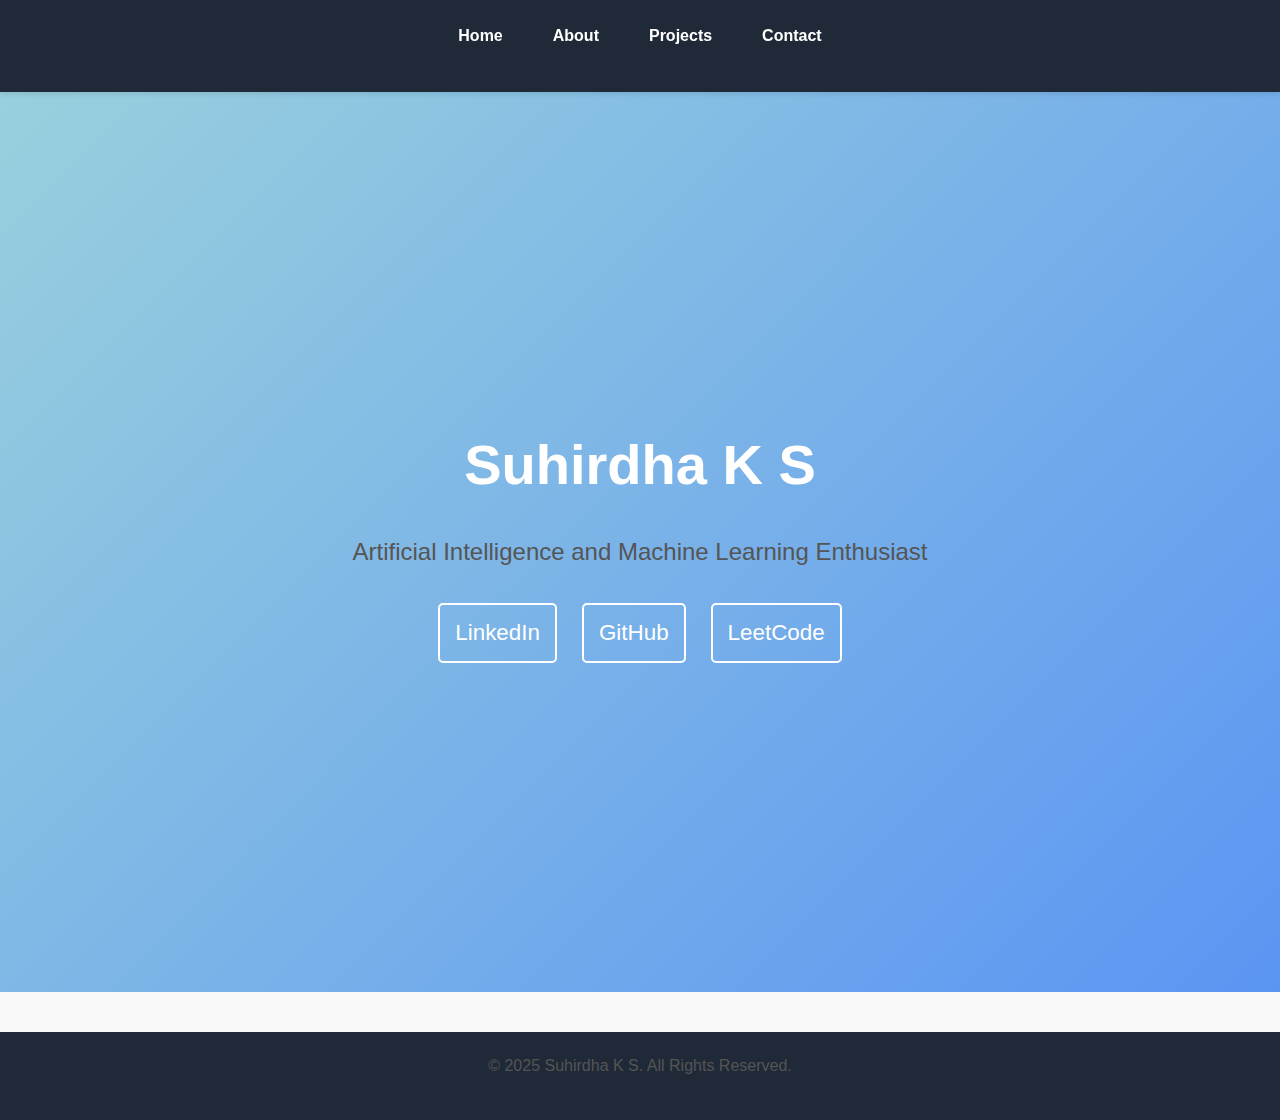
<file: index.html>
<!DOCTYPE html>
<html lang="en">
<head>
    <meta charset="UTF-8">
    <meta name="viewport" content="width=device-width, initial-scale=1.0">
    <meta name="description" content="Portfolio of Suhirdha K S showcasing skills, achievements, and passion for AI, Machine Learning, and Web Development.">
    <title>Suhirdha K S - Portfolio</title>
    <link rel="stylesheet" href="styles.css">
</head>
<body>
    <header>
        <nav>
            <ul>
                <li><a href="index.html">Home</a></li>
                <li><a href="about.html">About</a></li>
                <li><a href="projects.html">Projects</a></li>
                <li><a href="contact.html">Contact</a></li>
            </ul>
        </nav>
    </header>

    <section class="home">
        <div class="home-content">
            <h1>Suhirdha K S</h1>
            <p>Artificial Intelligence and Machine Learning Enthusiast</p>
            <div class="social-links">
                <a href="https://www.linkedin.com/in/suhirdhaks/" target="_blank" rel="noopener noreferrer">LinkedIn</a>
                <a href="https://github.com/Suhirdha24" target="_blank" rel="noopener noreferrer">GitHub</a>
                <a href="https://leetcode.com/u/suhirdhasivakumar/" target="_blank" rel="noopener noreferrer">LeetCode</a>
            </div>
        </div>
    </section>

    <footer>
        <p>&copy; 2025 Suhirdha K S. All Rights Reserved.</p>
    </footer>
</body>
</html>
</file>
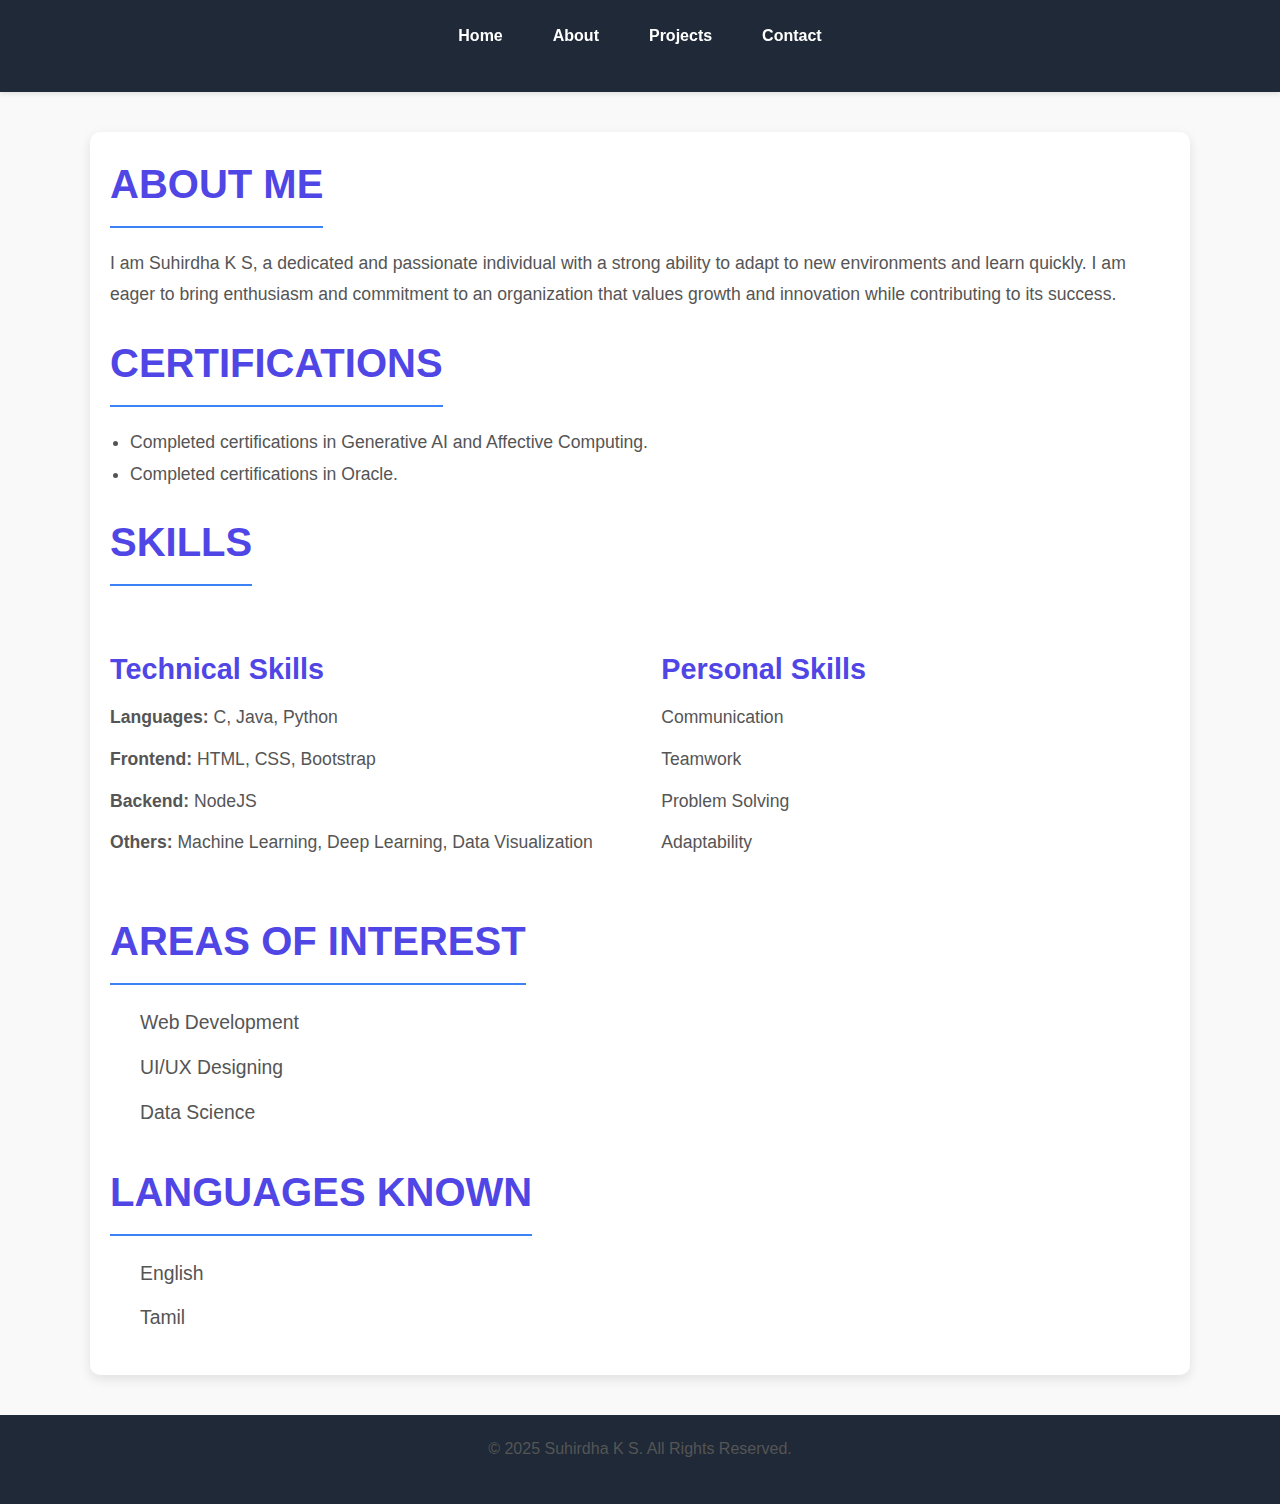
<file: about.html>
<!DOCTYPE html>
<html lang="en">
<head>
    <meta charset="UTF-8">
    <meta name="viewport" content="width=device-width, initial-scale=1.0">
    <title>Portfolio - Suhirdha K S</title>
    <link rel="stylesheet" href="styles.css">
</head>
<body>
    <header>
        <nav>
            <ul>
                <li><a href="index.html">Home</a></li>
                <li><a href="about.html">About</a></li>
                <li><a href="projects.html">Projects</a></li>
                <li><a href="contact.html">Contact</a></li>
            </ul>
        </nav>
    </header>

    <main>
        <section class="about">
            <h2>About Me</h2>
            <p>I am Suhirdha K S, a dedicated and passionate individual with a strong ability to adapt to new environments and learn quickly. I am eager to bring enthusiasm and commitment to an organization that values growth and innovation while contributing to its success.</p>
        </section>

        <section class="certifications">
            <h2>certifications</h2>
            <ul>
                <li>Completed certifications in Generative AI and Affective Computing.</li>
                <li>Completed certifications in  Oracle.</li>
            </ul>
        </section>

        <section class="skills">
            <h2>Skills</h2>
            <div class="skills-container">
                <div class="skills-column">
                    <h3>Technical Skills</h3>
                    <ul>
                        <li><strong>Languages:</strong> C, Java, Python</li>
                        <li><strong>Frontend:</strong> HTML, CSS, Bootstrap</li>
                        <li><strong>Backend:</strong> NodeJS</li>
                        <li><strong>Others:</strong> Machine Learning, Deep Learning, Data Visualization</li>
                    </ul>
                </div>
                <div class="skills-column">
                    <h3>Personal Skills</h3>
                    <ul>
                        <li>Communication</li>
                        <li>Teamwork</li>
                        <li>Problem Solving</li>
                        <li>Adaptability</li>
                    </ul>
                </div>
            </div>
        </section>

        <section class="interests">
            <h2>Areas of Interest</h2>
            <ul>
                <li>Web Development</li>
                <li>UI/UX Designing</li>
                <li>Data Science</li>
            </ul>
        </section>

        <section class="languages">
            <h2>Languages Known</h2>
            <ul>
                <li>English</li>
                <li>Tamil</li>
            </ul>
        </section>
    </main>

    <footer>
        <p>&copy; 2025 Suhirdha K S. All Rights Reserved.</p>
    </footer>
</body>
</html>
</file>
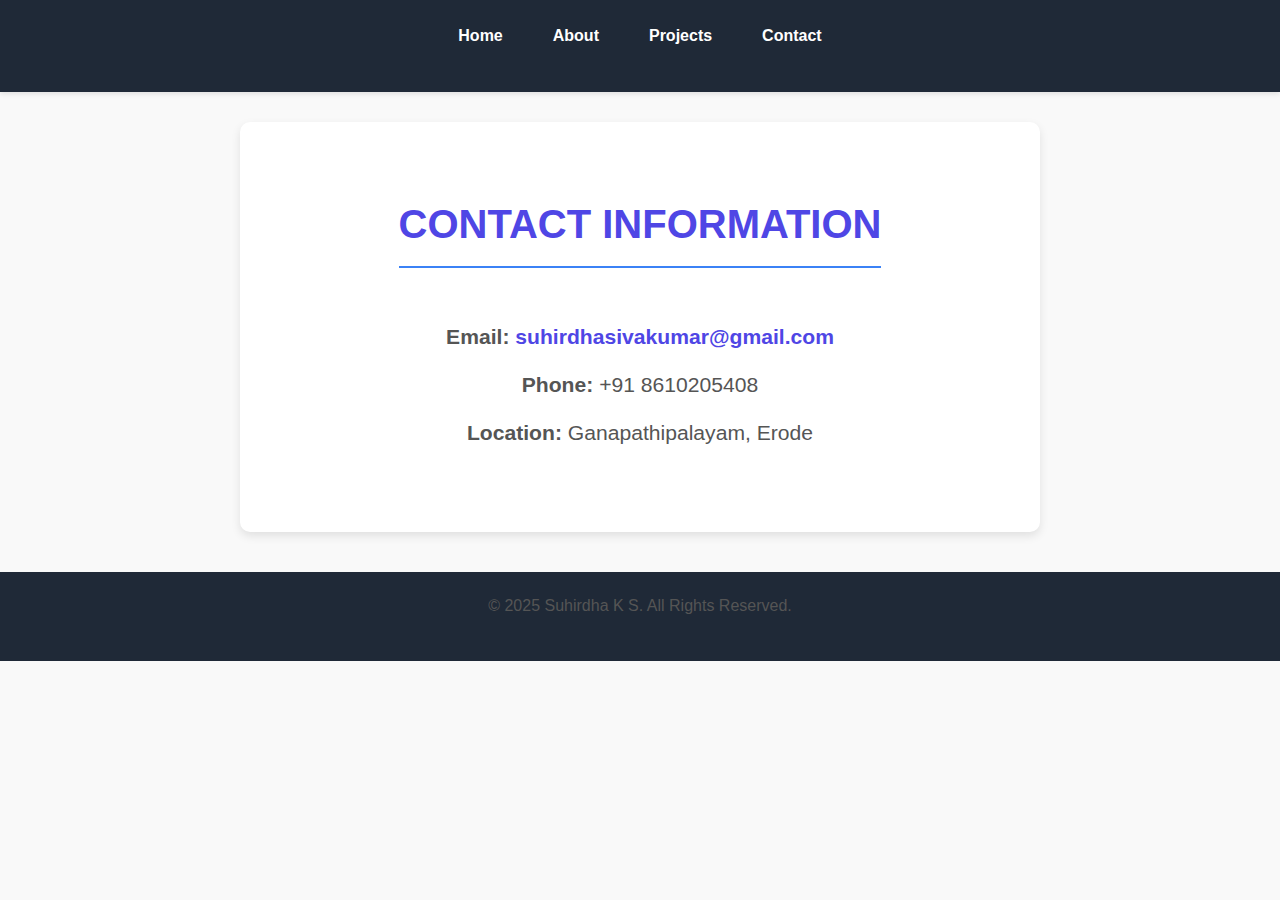
<file: contact.html>
<!DOCTYPE html>
<html lang="en">
<head>
    <meta charset="UTF-8">
    <meta name="viewport" content="width=device-width, initial-scale=1.0">
    <title>Contact - Suhirdha K S</title>
    <link rel="stylesheet" href="styles.css">
</head>
<body>
    <header>
        <nav>
            <ul>
                <li><a href="index.html">Home</a></li>
                <li><a href="about.html">About</a></li>
                <li><a href="projects.html">Projects</a></li>
                <li><a href="contact.html">Contact</a></li>
            </ul>
        </nav>
    </header>

    <section class="contact">
        <h2>Contact Information</h2>
        <div class="contact-info">
            <p><strong>Email:</strong> <a href="mailto:suhirdhasivakumar@gmail.com">suhirdhasivakumar@gmail.com</a></p>
            <p><strong>Phone:</strong> +91 8610205408</p>
            <p><strong>Location:</strong> Ganapathipalayam, Erode</p>
        </div>
    </section>

    <footer>
        <p>&copy; 2025 Suhirdha K S. All Rights Reserved.</p>
    </footer>
</body>
</html>
</file>
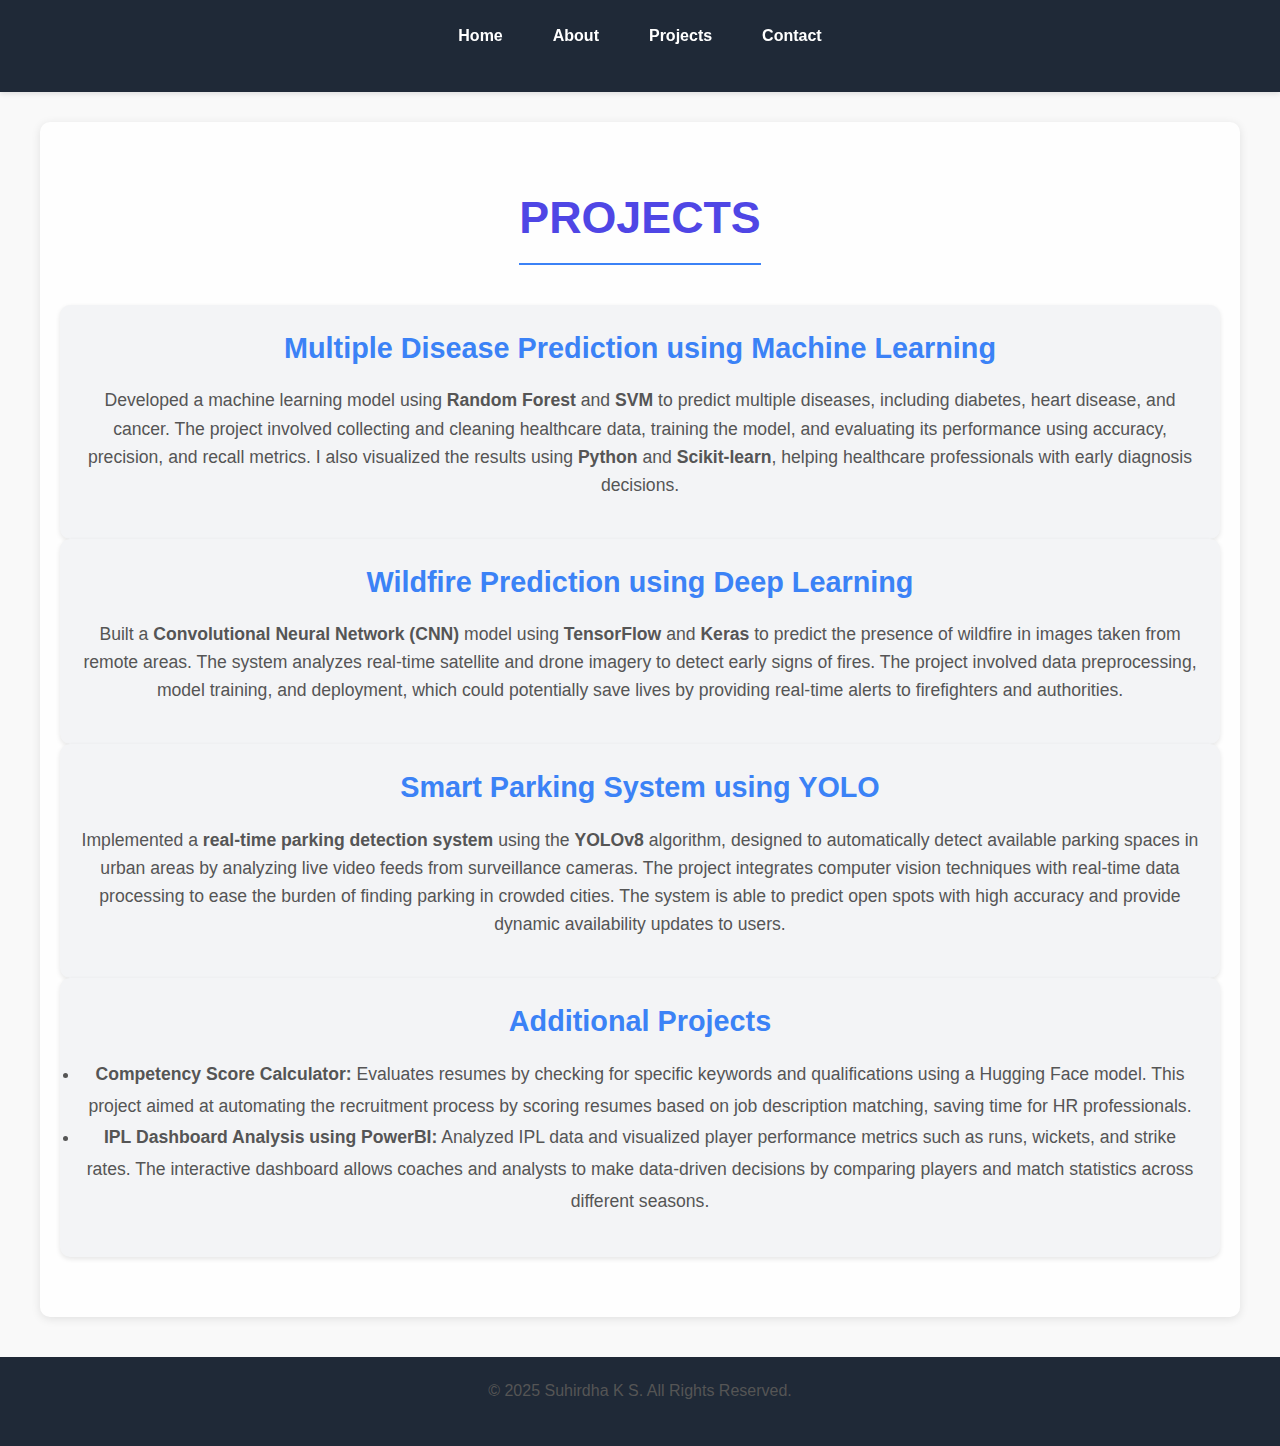
<file: projects.html>
<!DOCTYPE html>
<html lang="en">
<head>
    <meta charset="UTF-8">
    <meta name="viewport" content="width=device-width, initial-scale=1.0">
    <title>Projects - Suhirdha K S</title>
    <link rel="stylesheet" href="styles.css">
</head>
<body>
    <header>
        <nav>
            <ul>
                <li><a href="index.html">Home</a></li>
                <li><a href="about.html">About</a></li>
                <li><a href="projects.html" class="active">Projects</a></li>
                <li><a href="contact.html">Contact</a></li>
            </ul>
        </nav>
    </header>

    <section class="projects">
        <div class="container">
            <h2>Projects</h2>

            <!-- Project 1 -->
            <div class="project-item">
                <h3>Multiple Disease Prediction using Machine Learning</h3>
                <p>
                    Developed a machine learning model using <strong>Random Forest</strong> and <strong>SVM</strong> to predict multiple diseases, 
                    including diabetes, heart disease, and cancer. The project involved collecting and cleaning healthcare data, training the 
                    model, and evaluating its performance using accuracy, precision, and recall metrics. I also visualized the results using 
                    <strong>Python</strong> and <strong>Scikit-learn</strong>, helping healthcare professionals with early diagnosis decisions.
                </p>
            </div>

            <!-- Project 2 -->
            <div class="project-item">
                <h3>Wildfire Prediction using Deep Learning</h3>
                <p>
                    Built a <strong>Convolutional Neural Network (CNN)</strong> model using <strong>TensorFlow</strong> and <strong>Keras</strong> to predict 
                    the presence of wildfire in images taken from remote areas. The system analyzes real-time satellite and drone imagery 
                    to detect early signs of fires. The project involved data preprocessing, model training, and deployment, which could 
                    potentially save lives by providing real-time alerts to firefighters and authorities.
                </p>
            </div>

            <!-- Project 3 -->
            <div class="project-item">
                <h3>Smart Parking System using YOLO</h3>
                <p>
                    Implemented a <strong>real-time parking detection system</strong> using the <strong>YOLOv8</strong> algorithm, designed to 
                    automatically detect available parking spaces in urban areas by analyzing live video feeds from surveillance cameras. 
                    The project integrates computer vision techniques with real-time data processing to ease the burden of finding parking 
                    in crowded cities. The system is able to predict open spots with high accuracy and provide dynamic availability updates to users.
                </p>
            </div>

            <!-- Additional Projects -->
            <div class="project-item">
                <h3>Additional Projects</h3>
                <ul>
                    <li>
                        <strong>Competency Score Calculator:</strong> Evaluates resumes by checking for specific keywords and qualifications using 
                        a Hugging Face model. This project aimed at automating the recruitment process by scoring resumes based on job description 
                        matching, saving time for HR professionals.
                    </li>
                    <li>
                        <strong>IPL Dashboard Analysis using PowerBI:</strong> Analyzed IPL data and visualized player performance metrics such as runs, 
                        wickets, and strike rates. The interactive dashboard allows coaches and analysts to make data-driven decisions by comparing 
                        players and match statistics across different seasons.
                    </li>
                </ul>
            </div>
        </div>
    </section>

    <footer>
        <p>&copy; 2025 Suhirdha K S. All Rights Reserved.</p>
    </footer>
</body>
</html>
</file>
<file: styles.css>
/* General Styles */
* {
    margin: 0;
    padding: 0;
    box-sizing: border-box;
}

body {
    font-family: 'Arial', sans-serif;
    line-height: 1.6;
    color: #333;
    background-color: #f9f9f9;
    scroll-behavior: smooth;
}

/* Header Section */
header {
    background-color: #1f2937;
    color: white;
    padding: 20px 0;
    box-shadow: 0 2px 5px rgba(0, 0, 0, 0.1);
    position: sticky;
    top: 0;
    z-index: 1000;
    text-align: center;
}

header nav ul {
    display: flex;
    justify-content: center;
    list-style: none;
    gap: 20px;
}

header nav ul li a {
    color: white;
    font-size: 16px;
    font-weight: bold;
    padding: 10px 15px;
    border-radius: 5px;
    transition: background-color 0.3s ease, transform 0.3s ease;
    text-decoration: none;
}

header nav ul li a:hover {
    background-color: #6a6a6b;
    transform: scale(1.1);
}

/* Home Section */
.home {
    background: linear-gradient(135deg, #99d0dd, #5b95f3);
    color: white;
    text-align: center;
    padding: 100px 20px;
    min-height: 100vh;
    display: flex;
    flex-direction: column;
    justify-content: center;
    align-items: center; /* Center content horizontally */
    margin-bottom: 30px;
}

.home h1 {
    font-size: 3.5em;
    font-weight: bold;
    margin-bottom: 20px;
}

.home p {
    font-size: 1.5em;
    margin-bottom: 30px;
}

.home .social-links {
    display: flex;
    justify-content: center;
    gap: 25px;
}

.home .social-links a {
    color: white;
    font-size: 1.4em;
    padding: 10px 15px;
    border-radius: 5px;
    border: 2px solid white;
    text-decoration: none;
    transition: background-color 0.3s ease, transform 0.3s ease;
}

.home .social-links a:hover {
    background-color: white;
    color: #4f46e5;
    transform: scale(1.1);
}

/* About Section Container with Hover Effect */
.about-container {
    display: flex;
    justify-content: center;
    align-items: center;
    padding: 80px 20px; /* Increased padding for a spacious look */
    background: #f4f6f8;
    margin: 50px auto;
    border-radius: 15px;
    max-width: 100%;
    width: 100%;
    box-shadow: 0 10px 30px rgba(0, 0, 0, 0.1);
    transition: transform 0.3s ease, box-shadow 0.3s ease; /* Smooth hover effect */
}

/* Hover effect for the About Section Container */
.about-container:hover {
    transform: translateY(-10px); /* Slight upward movement for interaction */
    box-shadow: 0 15px 40px rgba(0, 0, 0, 0.2); /* Stronger shadow for hover effect */
}


/* About page *//* Main Section */
main {
    max-width: 1100px;
    margin: 40px auto;
    padding: 20px;
    background-color: white;
    border-radius: 10px;
    box-shadow: 0 4px 12px rgba(0, 0, 0, 0.1);
}

h2 {
    font-size: 2.5em;
    color: #4f46e5;
    margin-bottom: 20px;
    text-transform: uppercase;
    text-align: center;
    border-bottom: 2px solid #3b82f6;
    display: inline-block;
    padding-bottom: 10px;
}

p, ul {
    font-size: 1.1em;
    color: #555;
    line-height: 1.8;
    margin-bottom: 20px;
}

/* certifications */
.certifications ul {
    list-style-type: disc;
    margin-left: 20px;
}

/* Skills */
.skills-container {
    display: flex;
    justify-content: space-between;
    margin-top: 40px;
}

.skills-column {
    width: 48%;
}

.skills-column h3 {
    font-size: 1.8em;
    color: #4f46e5;
    margin-bottom: 10px;
}

.skills-column ul {
    list-style-type: none;
}

.skills-column ul li {
    margin-bottom: 10px;
}

/* Interests & Languages */
.interests, .languages {
    margin-top: 30px;
}

.interests ul, .languages ul {
    list-style-type: none;
    margin-left: 30px;
}

.interests ul li, .languages ul li {
    font-size: 1.1em;
    color: #555;
    margin-bottom: 10px;
}

/* Footer */
footer {
    background-color: #4f46e5;
    color: white;
    text-align: center;
    padding: 15px;
    position: relative;
    bottom: 0;
    width: 100%;
    margin-top: 30px;
}

footer p {
    font-size: 1em;
}




/* Projects Section */
.projects {
    padding: 60px 20px;
    text-align: center;
    background-color: #fefefe;
    margin: 30px auto;
    border-radius: 10px;
    box-shadow: 0 2px 10px rgba(0, 0, 0, 0.1);
    max-width: 1200px;
}

.projects h2 {
    font-size: 2.8em;
    color: #4f46e5;
    margin-bottom: 40px;
    text-transform: uppercase;
}

.projects .project-list {
    display: grid;
    grid-template-columns: repeat(auto-fit, minmax(300px, 1fr));
    gap: 20px;
}

.projects .project-item {
    background-color: #f3f4f6;
    border-radius: 10px;
    padding: 20px;
    box-shadow: 0 2px 5px rgba(0, 0, 0, 0.1);
    transition: transform 0.3s ease, box-shadow 0.3s ease;
    position: relative;
    display: flex;
    flex-direction: column;
    justify-content: space-between;
}

.projects .project-item:hover {
    transform: translateY(-5px);
    box-shadow: 0 4px 15px rgba(0, 0, 0, 0.2);
}

.projects .project-item h3 {
    font-size: 1.8em;
    color: #3b82f6;
    margin-bottom: 15px;
    font-weight: bold;
}

.projects .project-item p {
    font-size: 1.1em;
    line-height: 1.6;
    color: #555;
}

.projects .project-item .project-link {
    margin-top: auto;
    font-size: 1.2em;
    font-weight: bold;
    color: #4f46e5;
    text-decoration: none;
    background-color: white;
    padding: 10px 15px;
    border-radius: 5px;
    transition: background-color 0.3s ease, transform 0.3s ease;
}

.projects .project-item .project-link:hover {
    background-color: #4f46e5;
    color: white;
    transform: scale(1.1);
}


/* Contact Section */
.contact {
    padding: 70px 20px;
    background-color: white;
    margin: 30px auto;
    border-radius: 10px;
    box-shadow: 0 4px 10px rgba(0, 0, 0, 0.1);
    max-width: 800px;
    text-align: center;
    flex-grow: 1;
}

.contact h2 {
    font-size: 2.5em;
    color: #4f46e5;
    margin-bottom: 20px;
    text-transform: uppercase;
    border-bottom: 2px solid #3b82f6;
    display: inline-block;
    padding-bottom: 10px;
}

.contact-info {
    margin-top: 30px;
    font-size: 1.2em;
    color: #555;
}

.contact-info p {
    margin-bottom: 10px;
}

.contact-info a {
    color: #4f46e5;
    text-decoration: none;
    font-weight: bold;
    transition: color 0.3s ease;
}

.contact-info a:hover {
    color: #2a6edb;
}

/* Footer */
footer {
    background-color: #4f46e5;
    color: white;
    text-align: center;
    padding: 15px 0;
    flex-shrink: 0;
}

footer p {
    font-size: 1em;
}

/* Responsive Design */
@media (max-width: 768px) {
    header nav ul {
        flex-direction: column;
        gap: 10px;
    }

    .contact h2 {
        font-size: 2em;
    }

    .contact-info {
        font-size: 1em;
    }
}

/* Footer Section */
footer {
    text-align: center;
    padding: 20px 0;
    background-color: #1f2937;
    color: white;
    font-size: 1em;
    margin-top: 40px;
}

/* Footer Section */
footer {
    text-align: center;
    padding: 20px 0;
    background-color: #1f2937;
    color: white;
    font-size: 1em;
    margin-top: 40px;
}

/* Adjustments for smaller screens */
@media (max-width: 768px) {
    .home h1 {
        font-size: 2.5em;
    }

    .home p {
        font-size: 1.2em;
        max-width: 90%;
    }

    .about {
        padding: 60px 20px;
    }

    .about h2 {
        font-size: 2.3em;
    }

    .about p {
        font-size: 1.2em;
    }

    .projects h2 {
        font-size: 2.5em;
    }

    .projects .project-item h3 {
        font-size: 1.6em;
    }

    .contact-info h2 {
        font-size: 2em;
    }

    .contact-info p {
        font-size: 1.3em;
    }
}
</file>
